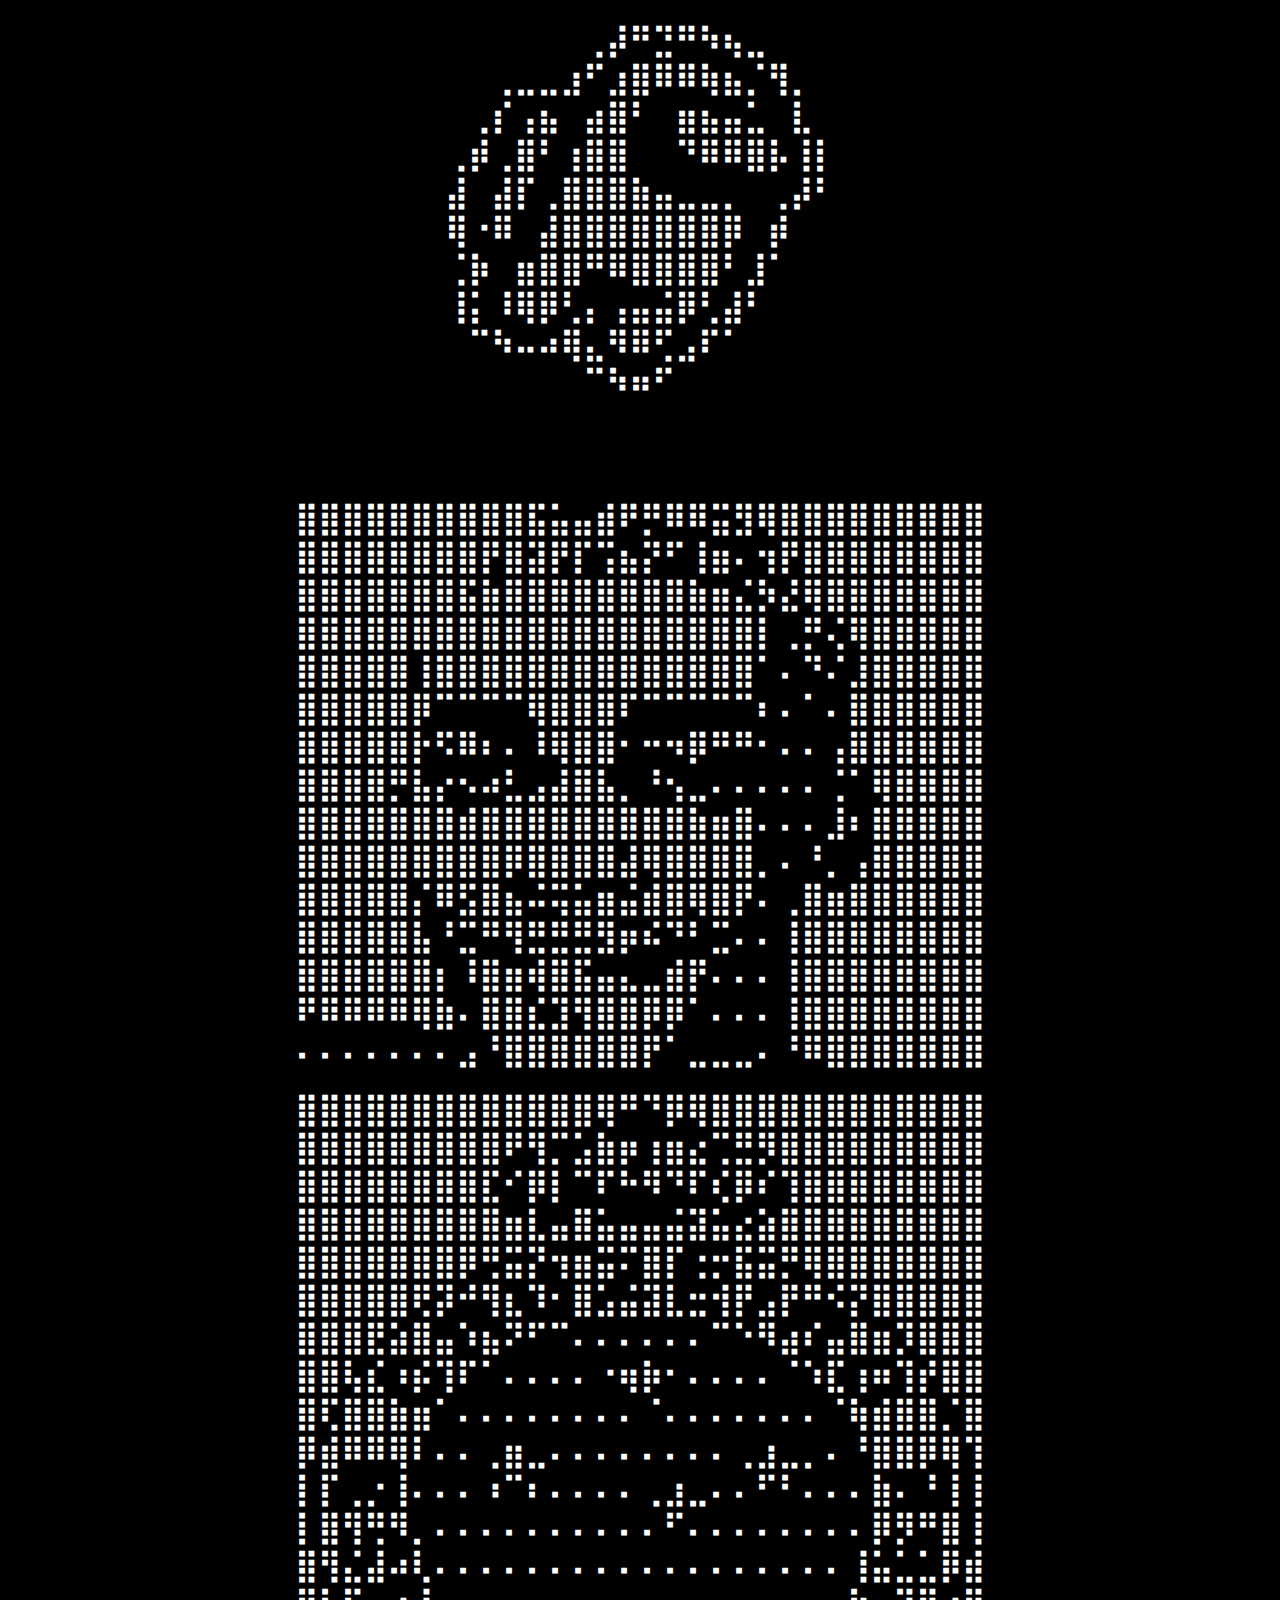
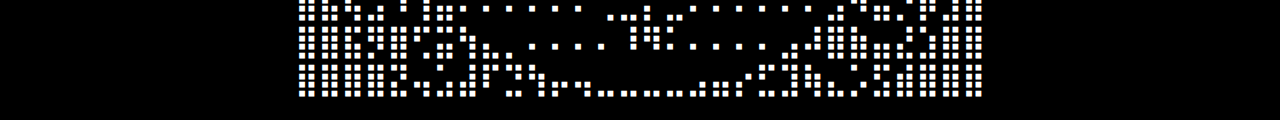
<file: Codigo/MavenProject/inicio/src/main/site/bobo.html>
<!DOCTYPE html>
<html lang="en">
<head>
    <meta charset="UTF-8">
    <meta name="viewport" content="width=device-width, initial-scale=1.0">
    <title>TROXA</title>
</head>
<body>
    <h1>

        ⠀⠀⠀⠀⠀⠀⠀⠀⠀⠀⠀⠀⠀⢀⡼⠛⣙⠛⠳⢦⣀⠀⠀⠀⠀⠀⠀⠀⠀⠀⠀ 
        ⠀⠀⠀⠀⠀⠀⠀⠀⠀⢀⣀⣀⣰⠋⣰⣿⠿⠿⢷⣦⡈⢻⡀⠀⠀⠀⠀⠀⠀⠀⠀ 
        ⠀⠀⠀⠀⠀⠀⠀⠀⢀⡎⢠⣦⠀⣴⣿⠃⠀⣶⣦⣤⣁⠀⣇⠀⠀⠀⠀⠀⠀⠀⠀ 
        ⠀⠀⠀⠀⠀⠀⠀⢀⡾⢀⣿⠃⢰⣿⣿⠀⠀⠙⠿⠿⣿⡧⢸⡇⠀⠀⠀⠀⠀⠀⠀ 
        ⠀⠀⠀⠀⠀⠀⠀⣼⠀⣼⡏⢀⣿⣿⣿⣷⣤⣀⣀⡀⠀⢀⡼⠃⠀⠀⠀⠀⠀⠀⠀ 
        ⠀⠀⠀⠀⠀⠀⠀⢿⠐⠿⠀⣼⣿⣿⣿⣿⣿⣿⣿⡿⠀⡾⠀⠀⠀⠀⠀⠀⠀⠀⠀ 
        ⠀⠀⠀⠀⠀⠀⠀⢈⡷⠀⣶⣿⣿⠛⠿⣿⣿⣿⣿⠃⣸⠁⠀⠀⠀⠀⠀⠀⠀⠀⠀ 
        ⠀⠀⠀⠀⠀⠀⠀⢸⡅⠸⢿⡿⢃⡄⢠⣤⣬⡿⢃⣼⠃⠀⠀⠀⠀⠀⠀⠀⠀⠀⠀ 
        ⠀⠀⠀⠀⠀⠀⠀⠀⠉⠳⠤⠴⢿⣄⠻⠿⢋⣠⠏⠁⠀⠀⠀⠀⠀⠀⠀⠀⠀⠀⠀ 
        ⠀⠀⠀⠀⠀⠀⠀⠀⠀⠀⠀⠀⠀⠉⠳⠶⠋⠀⠀⠀⠀⠀⠀⠀⠀⠀⠀⠀⠀⠀⠀ 
        ⠀⠀⠀⠀⠀⠀⠀⠀⠀⠀⠀⠀⠀⠀⠀⠀⠀⠀⠀⠀⠀⠀⠀⠀⠀⠀⠀⠀⠀⠀⠀ 
        ⠀⠀⠀⠀⠀⠀⠀⠀⠀⠀⠀⠀⠀⠀⠀⠀⠀⠀⠀⠀⠀⠀⠀⠀⠀⠀⠀⠀⠀⠀⠀
    </h1>

    <h1>
        ⣿⣿⣿⣿⣿⣿⣿⣿⣿⣿⣯⣥⣤⣾⠟⡛⠿⠿⣭⣻⢿⣿⣿⣿⣿⣿⣿⣿⣿⣿
        ⣿⣿⣿⣿⣿⣿⣿⣿⡟⣿⣽⡟⡏⢩⣦⡝⠋⢸⣶⠄⢲⡟⣿⣿⣿⣿⣿⣿⣿⣿
        ⣿⣿⣿⣿⣿⣿⣿⣯⣷⣿⣿⣿⣿⣿⣿⣿⣿⣷⣶⣌⡳⣜⢿⣿⣿⣿⣿⣿⣿⣿
        ⣿⣿⣿⣿⣿⣿⣿⣿⣿⣿⣿⣿⣿⣿⣿⣿⣿⣿⣿⣿⡇⢀⡛⢌⢿⣿⣿⣿⣿⣿
        ⣿⣿⣿⣿⣿⢸⣿⣿⣿⣿⣿⣿⣿⣿⣿⣿⣿⣿⣿⣿⠁⠄⠙⠌⣸⣿⣿⣿⣿⣿
        ⣿⣿⣿⣿⣿⡿⠉⠉⠉⠉⢿⣿⣿⣿⠏⠉⠉⠉⠉⠉⠆⠄⠁⠄⣿⣿⣿⣿⣿⣿
        ⣿⣿⣿⣿⣿⡗⠫⠿⠆⠄⠸⢿⣿⣿⠂⠒⠲⡿⠛⠛⠂⠄⠄⢠⣿⣿⣿⣿⣿⣿
        ⣿⣿⣿⣿⡛⣧⡔⠢⠴⣃⣠⣼⣿⣧⡀⠘⢢⣀⠄⠄⠄⠄⠄⢈⠁⢿⣿⣿⣿⣿
        ⣿⣿⣿⣿⣿⣿⣿⣾⣿⣿⣿⣿⣿⣿⣿⣿⣿⣷⣶⣿⠄⠄⠄⣸⠆⣿⣿⣿⣿⣿
        ⣿⣿⣿⣿⣿⣿⣿⣿⣿⡿⣿⣿⣿⣿⣼⢿⣿⣿⣿⣿⡀⠄⠘⡀⢠⣿⣿⣿⣿⣿
        ⣿⣿⣿⣿⣿⡌⠿⣫⣿⣦⠬⢭⣥⣶⣬⣾⣿⢿⣿⡟⠄⢀⣿⣶⣿⣿⣿⣿⣿⣿
        ⣿⣿⣿⣿⣿⣧⠘⣉⠛⢻⣛⣛⣛⣻⡶⠮⠙⠃⣉⠄⠄⢸⣿⣿⣿⣿⣿⣿⣿⣿
        ⣿⣿⣿⣿⣿⣿⡆⠸⣿⣶⢾⣿⣯⣤⣄⣀⣾⡟⠄⠄⠄⢸⣿⣿⣿⣿⣿⣿⣿⣿
        ⠟⠿⠿⠿⠿⢿⣷⠄⣿⣿⣎⣹⢻⣿⣿⡿⡿⠁⠄⠄⠄⢸⣿⣿⣿⣿⣿⣿⣿⣿
        ⠄⠄⠄⠄⠄⠄⠄⣠⠘⣿⣿⣿⣿⣿⣿⡟⠁⣀⣀⣀⠄⠘⠿⣿⣿⣿⣿⣿⣿⣿

    </h1>

    <h1>
        ⣿⣿⣿⣿⣿⣿⣿⣿⣿⣿⣿⣿⣿⢿⠛⠙⡿⢿⣿⣿⣿⣿⣿⣿⣿⣿⣿⣿⣿⣿ 
        ⣿⣿⣿⣿⣿⣿⣿⣿⣿⠟⢻⡉⣡⣷⡶⢰⣶⣔⢉⣛⡻⣿⣿⣿⣿⣿⣿⣿⣿⣿ 
        ⣿⣿⣿⣿⣿⣿⣿⣿⣏⠊⡿⡇⠉⠏⠓⠻⠙⠏⢎⡿⠎⢹⣿⣿⣿⣿⣿⣿⣿⣿ 
        ⣿⣿⣿⣿⣿⣿⣿⣿⣿⣶⣇⣤⣿⣥⣤⣤⣬⣽⣥⣔⣵⣿⣿⣿⣿⣿⣿⣿⣿⣿ 
        ⣿⣿⣿⣿⣿⣿⣿⡿⢛⣭⡝⢲⣶⣭⠍⣿⡏⢐⡒⣯⣭⡛⢿⣿⣿⣿⣿⣿⣿⣿ 
        ⣿⣿⣿⣿⣿⢟⡽⠚⢻⣆⠹⠂⣿⣡⣬⣽⣇⣒⢺⡟⣠⡟⠛⠪⡝⣿⣿⣿⣿⣿ 
        ⣿⣿⣿⣟⣵⣿⣤⠱⣦⠝⠋⠉⠄⠄⠄⠄⠄⠄⠉⠑⠻⣴⠎⣤⣿⣶⡹⣿⣿⣿ 
        ⣿⣿⢧⣎⠰⡮⢹⠏⠁⠄⠄⠄⠄⠐⢶⡷⠂⠄⠄⠄⠄⠈⠱⣏⢰⠶⢹⡞⣿⣿ 
        ⣿⢏⣿⣿⣷⣶⠁⠄⠄⠄⠄⠄⠄⠄⠄⠈⠄⠄⠄⠄⠄⠄⠄⠈⢷⣾⣿⣿⡈⣿ 
        ⡿⣾⠿⠿⢿⠇⠄⠄⢀⣶⣀⠄⠄⠄⠄⠄⠄⠄⠄⢀⣰⣀⡀⠄⠘⣿⣿⡿⢿⢹ 
        ⡇⡏⢀⡐⢸⠄⠄⠄⠰⠉⠆⠄⠄⠄⠄⢀⣰⣀⠄⠄⠋⠃⠄⠄⠄⣷⠄⠘⢸⢸ 
        ⡇⣿⢻⢛⠻⡀⠄⠄⠄⠄⠄⠄⠄⠄⠄⠄⠋⠄⠄⠄⠄⠄⠄⠄⠄⡿⡻⠛⣿⢸ 
        ⣿⢻⣌⣼⠴⢇⠄⠄⠄⠄⠄⠄⠄⠄⠄⠄⠄⠄⠄⠄⠄⠄⠄⠄⢸⣥⣁⣁⡿⣾ 
        ⣿⣧⢯⣠⠰⢸⣤⠄⠄⠄⠄⠄⠄⢀⣀⡄⣀⠄⠄⠄⠄⠄⠄⣠⠳⣤⡙⡿⣰⣿ 
        ⣿⣿⣯⡻⣿⢋⣭⢳⣄⡀⠄⠄⠄⠄⠸⠻⠅⠄⠄⠄⠄⣠⠼⣿⣷⣤⣜⣱⣿⣿ 
        ⣿⣿⣿⣿⣝⢤⣡⣼⠏⣙⢳⡤⢤⣀⣀⣀⣀⣠⣤⡔⣋⣹⢷⣄⡡⣫⣾⣿⣿⣿
    </h1>

    <style>
        body{
            background-color: black;
        }
        h1{

            color: white;
            text-align: center;
        }
    </style>
</body>
</html>
</file>
